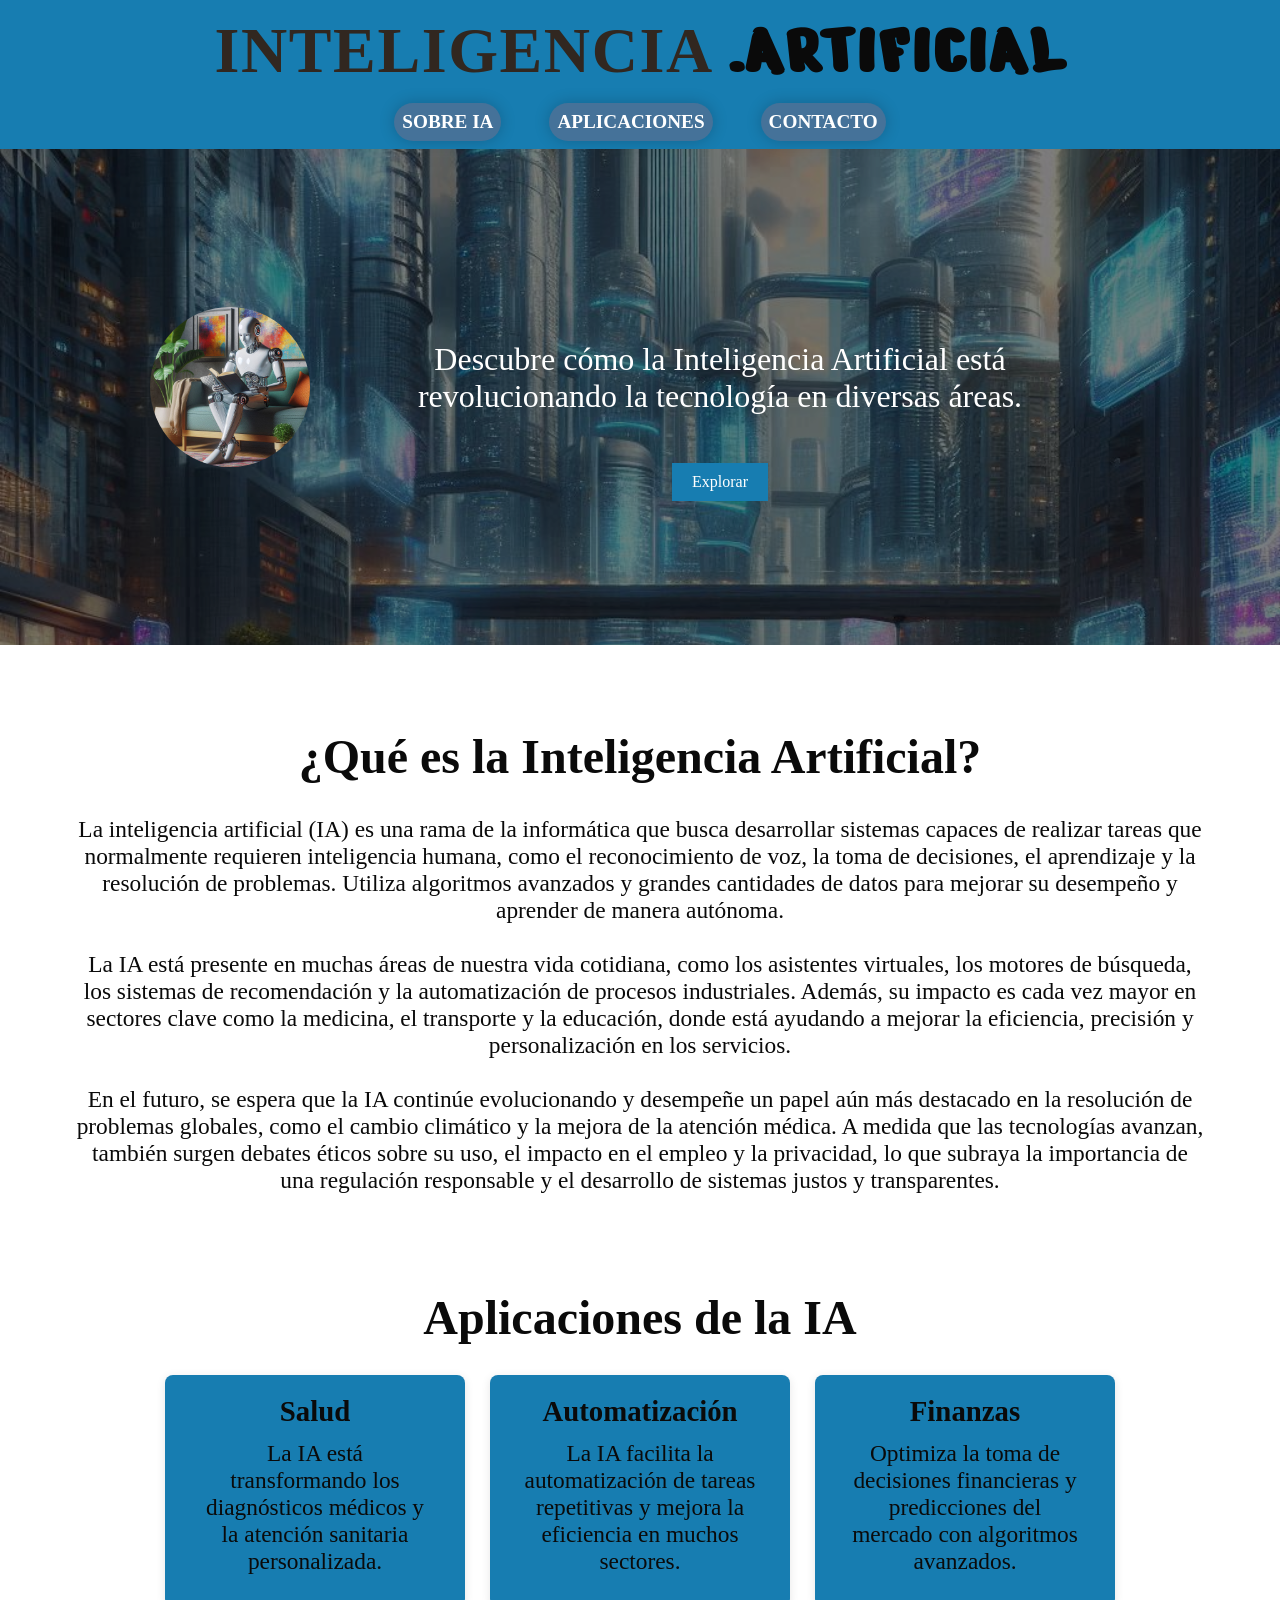
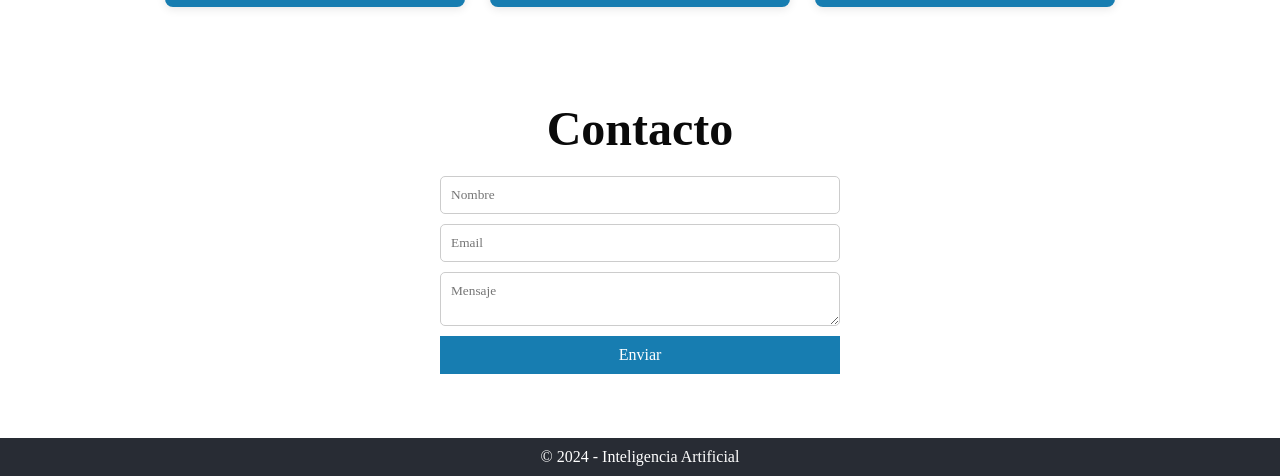
<file: index.html>
<!DOCTYPE html>
<html lang="es">
<head>
    <meta charset="UTF-8">
    <meta name="viewport" content="width=device-width, initial-scale=1.0">
    <title>Inteligencia Artificial en el Futuro</title>
    <link rel="stylesheet" href="css/styles.css">
    
    
</head>
<body>
    <header>
        <nav class="navbar">
            <h1 class="title">Inteligencia <span class="highlight">.Artificial</span></h1>
            <ul class="nav-links" >
                <a href="#about">Sobre IA</a></li>
                <a href="#applications">Aplicaciones</a></li>
                <a href="#contact">Contacto</a></li>
            </ul>
        </nav>
    </header>

    <section class="hero">
        <img class="imag-ia" src="resources/ia.jpeg" alt="Descripción de la imagen">
        <div class="hero-content">
            <p>Descubre cómo la Inteligencia Artificial está revolucionando la tecnología en diversas áreas.</p>
            <button onclick="scrollToSection('#about')">Explorar</button>
        </div>
    </section>

    <section id="about" class="section">
        <h2>¿Qué es la Inteligencia Artificial?</h2>
        <p>La inteligencia artificial (IA) es una rama de la informática que busca desarrollar sistemas capaces de realizar 
            tareas que normalmente requieren inteligencia humana, como el reconocimiento de voz, la toma de decisiones, el 
            aprendizaje y la resolución de problemas. Utiliza algoritmos avanzados y grandes cantidades de datos para mejorar 
            su desempeño y aprender de manera autónoma.<br><br>
            
            La IA está presente en muchas áreas de nuestra vida cotidiana, como los asistentes virtuales, los motores de búsqueda, 
            los sistemas de recomendación y la automatización de procesos industriales. Además, su impacto es cada vez mayor en sectores 
            clave como la medicina, el transporte y la educación, donde está ayudando a mejorar la eficiencia, precisión y personalización 
            en los servicios.<br><br>
            
            En el futuro, se espera que la IA continúe evolucionando y desempeñe un papel aún más destacado en la resolución de problemas 
            globales, como el cambio climático y la mejora de la atención médica. A medida que las tecnologías avanzan, también surgen debates 
            éticos sobre su uso, el impacto en el empleo y la privacidad, lo que subraya la importancia de una regulación responsable 
            y el desarrollo de sistemas justos y transparentes.</p>        
    </section>

    <section id="applications" class="section">
        <h2>Aplicaciones de la IA</h2>
        <div class="cards-container">
            <div class="card">
                <h3>Salud</h3>
                <p>La IA está transformando los diagnósticos médicos y la atención sanitaria personalizada.</p>
            </div>
            <div class="card">
                <h3>Automatización</h3>
                <p>La IA facilita la automatización de tareas repetitivas y mejora la eficiencia en muchos sectores.</p>
            </div>
            <div class="card">
                <h3>Finanzas</h3>
                <p>Optimiza la toma de decisiones financieras y predicciones del mercado con algoritmos avanzados.</p>
            </div>
        </div>
    </section>

    <section id="contact" class="section">
        <h2>Contacto</h2>
        <form>
            <input type="text" placeholder="Nombre" required>
            <input type="email" placeholder="Email" required>
            <textarea placeholder="Mensaje" required></textarea>
            <button type="submit">Enviar</button>
        </form>
    </section>

    <footer>
        <p>&copy; 2024 - Inteligencia Artificial</p>
    </footer>

    <script src="js/scripts-ia.js"></script>
</body>
</html>
</file>
<file: css/styles.css>
@import url("https://fonts.googleapis.com/css2?family=Handjet:wght@100..900&family=Nerko+One&display=swap");

:root {
    --clr-black:    #0a0a0a;
    --clr-darkblue:     #457299;
    --clr-browht:    #312720;
    --clr-blue:    #177db1;
    --clr--white:   #ffffff;
}

* * {
    margin: 0;
    padding: 0;
    box-sizing: border-box;
    font-family: "Bungee Tint";
}

body {
    font-family: "Nerko One";
    min-height: 100vh;
    color: var(--clr-black);
}

header {
    padding-block: .5rem;
    text-align: center;
    color: var(--clr-browht);
    background-color: var(--clr-blue);
}

.title {
    font-size: 4rem;
    letter-spacing: .1rem;
    text-transform: uppercase;
    color: var(--clr-browht);
}

.highlight {
    font-size: 4.5rem;
    font-family: "Nerko One";
    color: var(--clr-black);
}

.navbar {
    display: flex;
    flex-direction: column;
    align-items: center;
    padding-inline: 1rem;
    gap: .5rem;
    max-width: 1000px;
    margin: 0 auto;
}

.nav-links {
    display: flex;
    gap: 3rem;
}

.nav-links a {
    font-size: 1.2rem;
    text-decoration: none;
    padding: .5rem;
    border-radius: 100vmax;
    transition: 1s;
    font-weight: 600;
    color: var(--clr--white);
    background-color: var(--clr-darkblue);
    box-shadow: 0 0 1rem rgba(5, 2, 2, 0.2);
    text-transform: uppercase;
}

.nav-links a:hover {
    background-color: var(--clr-browht);
    color: var(--clr-darkblue);
}

.hero {
    position: relative;
    height: 31rem; 
    display: flex;
    align-items: center;
    justify-content: center;
    text-align: center;
    color: rgb(255, 255, 255);
    background-size: cover;
    background-position: center;
    background-repeat: no-repeat;
    padding: 0 150px;
}

.hero::before {
    content: '';
    position:absolute;
    width: 100%;
    height: 100%;
    background-size: cover;
    background-position: center;
    filter: brightness(50%);
    z-index: -1; 
    background-image: url('../resources/city.jpeg')
}

.imag-ia {
    width: 160px;
    height: 160px;
    margin-bottom: 20px;
    border-radius: 50%; 
    object-fit: cover; 
}

.hero-content p {
    font-size:clamp(1em,5vw,2em);
    margin: 3rem;
}

button {
    padding: 10px 20px;
    background-color: var(--clr-blue);
    border: none;
    color: var(--clr--whitee);
    cursor: pointer;
    font-size: 1rem;
    transition: background-color 1s ease;

}

button:hover {
    background-color: var(--clr-browht)
}

.section h2{
    padding: 20px;
    font-size:clamp(1em,5vw,3em);
}
.section p{
    /* font-size:clamp(1.5em,.1vw,.5em); */
    font-size:calc(1.2vw + .5em);
    padding: 12px;
}

.section h3{
    font-size:clamp(1em,5vw,1.8em);
}

.cards-container {
    display: flex;
    justify-content: center;
    flex-wrap: wrap;
    padding: 10px;
    gap: 25px;
}

.card {
    background-color:var(--clr-blue);
    border-radius: 8px;
    padding: 20px;
    width: 300px;
    box-shadow: 0 2px 10px rgba(0, 0, 0, 0.1);
}

form {
    display: flex;
    flex-direction: column;
    gap: 10px;
    max-width: 400px;
    margin: 0 auto;
}

input, textarea {
    padding: 10px;
    border: 1px solid #ccc;
    border-radius: 5px;
    width: 100%;
}

button[type="submit"] {
    padding: 10px;
    background-color:var(--clr-blue);
    color: white;
    border: none;
}

button[type="submit"]:hover {
    background-color:var(--clr-browht);
}

footer {
    background-color: #282c34;
    color: white;
    text-align: center;
    padding: 10px 0;
    margin-top: 30px;
}



.section {
    margin: 5vw;
    text-align: center;
    height: auto; 
}

/* Media queries para pantallas medianas (tablets) */
@media (max-width: 1024px) {
    .hero {
        height: 25rem;
        padding: 8vw; 
    }

    .section {
        padding: 8vw;
    }
}

/* Media queries para pantallas pequeñas (móviles) */
@media (max-width: 768px) {
    .hero {
        height: auto; 
        padding: 12vw; 
        flex-direction: column;
    }

    .section {
        padding: 12vw; 
        text-align: center;
    }

    .title {
        font-size: 2rem;
    }

    .highlight {
        font-size: 2.5rem;
    }

    .nav-links {
        flex-direction: column;
        gap: 1rem;
    }

    .nav-links a {
        font-size: 1rem;
        padding: .3rem;
    }
}

/* Media queries para pantallas muy pequeñas (móviles muy pequeños) */
@media (max-width: 480px) {
    .hero {
        height: auto;
        padding: 15vw; /* Aumentar el padding en pantallas pequeñas */
    }

    .section {
        padding: 15vw;
    }
}
</file>
